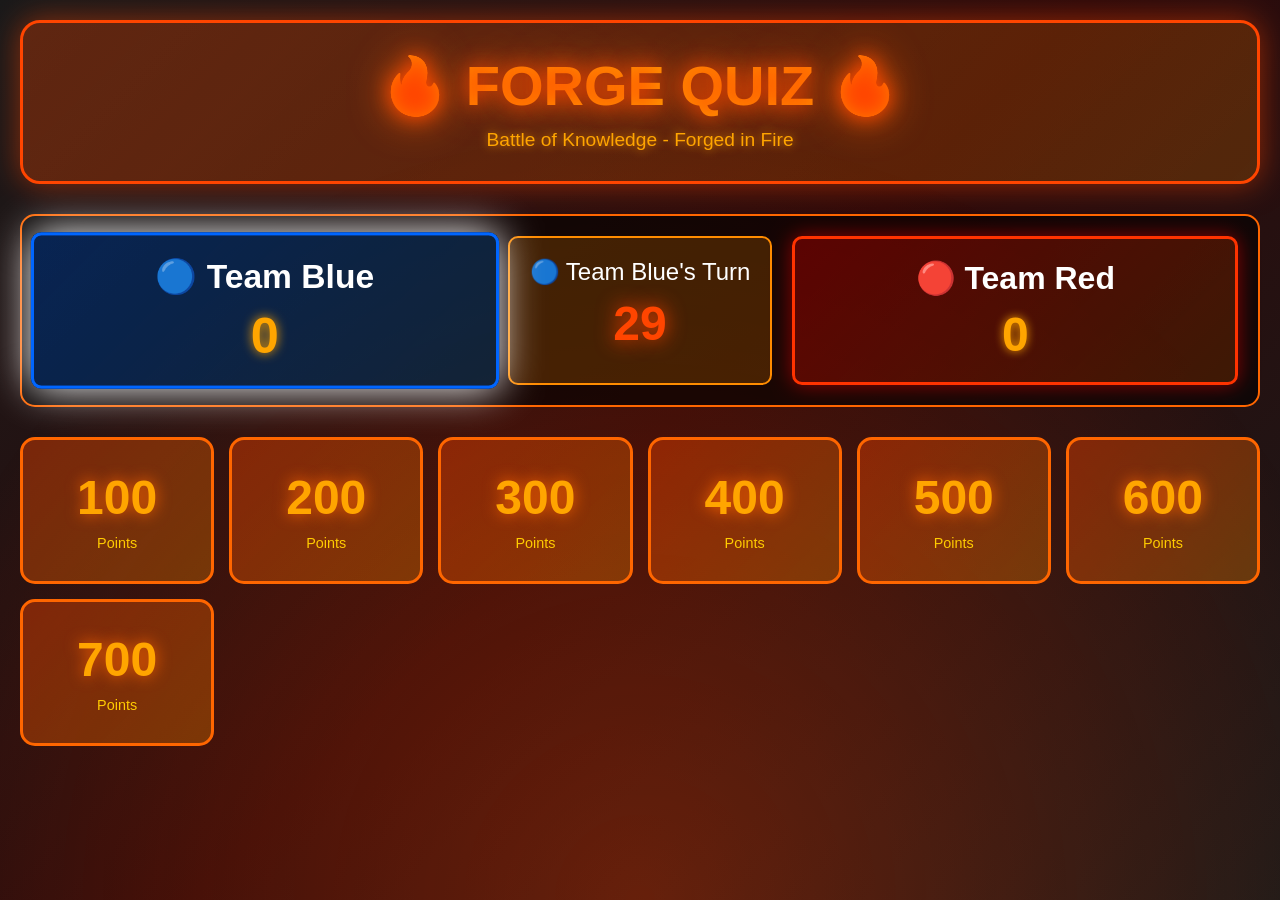
<file: forge-quiz.html>
<!DOCTYPE html>
<html lang="en">
<head>
    <meta charset="UTF-8">
    <meta name="viewport" content="width=device-width, initial-scale=1.0">
    <title>🔥 Forge Quiz - Battle of Knowledge</title>
    <style>
        * {
            margin: 0;
            padding: 0;
            box-sizing: border-box;
        }

        body {
            font-family: 'Arial Black', Arial, sans-serif;
            background: linear-gradient(135deg, #1a1a1a 0%, #2d0a0a 50%, #1a1a1a 100%);
            color: #fff;
            min-height: 100vh;
            padding: 20px;
            overflow-x: hidden;
        }

        /* Fire Animation Background */
        @keyframes flicker {
            0%, 100% { opacity: 1; transform: scale(1); }
            50% { opacity: 0.8; transform: scale(1.05); }
        }

        .fire-bg {
            position: fixed;
            top: 0;
            left: 0;
            width: 100%;
            height: 100%;
            background: radial-gradient(circle at 50% 100%, rgba(255, 69, 0, 0.3) 0%, transparent 70%);
            pointer-events: none;
            z-index: 0;
            animation: flicker 3s ease-in-out infinite;
        }

        .container {
            max-width: 1400px;
            margin: 0 auto;
            position: relative;
            z-index: 1;
        }

        /* Header */
        .header {
            text-align: center;
            margin-bottom: 30px;
            padding: 30px;
            background: linear-gradient(135deg, rgba(255, 69, 0, 0.3), rgba(255, 140, 0, 0.2));
            border-radius: 20px;
            border: 3px solid #ff4500;
            box-shadow: 0 0 30px rgba(255, 69, 0, 0.5);
        }

        .title {
            font-size: 3.5rem;
            text-shadow: 0 0 20px #ff4500, 0 0 40px #ff6600;
            margin-bottom: 10px;
            background: linear-gradient(45deg, #ff4500, #ffa500, #ff4500);
            -webkit-background-clip: text;
            -webkit-text-fill-color: transparent;
            background-clip: text;
            animation: flicker 2s ease-in-out infinite;
        }

        .subtitle {
            font-size: 1.2rem;
            color: #ffa500;
            text-shadow: 0 0 10px rgba(255, 165, 0, 0.8);
        }

        /* Game Status */
        .game-status {
            display: grid;
            grid-template-columns: 1fr auto 1fr;
            gap: 20px;
            margin-bottom: 30px;
            padding: 20px;
            background: rgba(0, 0, 0, 0.6);
            border-radius: 15px;
            border: 2px solid #ff6600;
        }

        .team-score {
            text-align: center;
            padding: 20px;
            border-radius: 10px;
            border: 3px solid;
        }

        .team-blue {
            background: linear-gradient(135deg, rgba(0, 100, 255, 0.3), rgba(0, 150, 255, 0.2));
            border-color: #0066ff;
            box-shadow: 0 0 20px rgba(0, 100, 255, 0.5);
        }

        .team-red {
            background: linear-gradient(135deg, rgba(255, 0, 0, 0.3), rgba(255, 100, 0, 0.2));
            border-color: #ff3300;
            box-shadow: 0 0 20px rgba(255, 0, 0, 0.5);
        }

        .team-score.active {
            transform: scale(1.05);
            box-shadow: 0 0 40px currentColor;
        }

        .team-name {
            font-size: 2rem;
            font-weight: bold;
            margin-bottom: 10px;
        }

        .team-points {
            font-size: 3rem;
            font-weight: bold;
            color: #ffa500;
            text-shadow: 0 0 10px currentColor;
        }

        .turn-indicator {
            text-align: center;
            padding: 20px;
            background: rgba(255, 140, 0, 0.2);
            border-radius: 10px;
            border: 2px solid #ff8c00;
        }

        .current-turn {
            font-size: 1.5rem;
            margin-bottom: 10px;
        }

        .timer {
            font-size: 3rem;
            font-weight: bold;
            color: #ff4500;
            text-shadow: 0 0 20px #ff4500;
            animation: pulse 1s ease-in-out infinite;
        }

        @keyframes pulse {
            0%, 100% { transform: scale(1); }
            50% { transform: scale(1.1); }
        }

        /* Question Board */
        .question-board {
            display: grid;
            grid-template-columns: repeat(auto-fit, minmax(180px, 1fr));
            gap: 15px;
            margin-bottom: 30px;
        }

        .question-card {
            background: linear-gradient(135deg, rgba(255, 69, 0, 0.4), rgba(255, 140, 0, 0.3));
            border: 3px solid #ff6600;
            border-radius: 15px;
            padding: 30px;
            text-align: center;
            cursor: pointer;
            transition: all 0.3s ease;
            position: relative;
            overflow: hidden;
        }

        .question-card:hover:not(.answered) {
            transform: translateY(-10px) scale(1.05);
            box-shadow: 0 10px 40px rgba(255, 69, 0, 0.7);
            border-color: #ff4500;
        }

        .question-card.answered {
            background: rgba(50, 50, 50, 0.5);
            border-color: #666;
            cursor: not-allowed;
            opacity: 0.5;
        }

        .question-points {
            font-size: 3rem;
            font-weight: bold;
            color: #ffa500;
            text-shadow: 0 0 15px #ff6600;
        }

        .question-label {
            font-size: 0.9rem;
            color: #ffcc00;
            margin-top: 10px;
        }

        /* Question Modal */
        .modal {
            display: none;
            position: fixed;
            top: 0;
            left: 0;
            width: 100%;
            height: 100%;
            background: rgba(0, 0, 0, 0.9);
            z-index: 1000;
            justify-content: center;
            align-items: center;
        }

        .modal.active {
            display: flex;
        }

        .modal-content {
            background: linear-gradient(135deg, #2d0a0a 0%, #1a1a1a 100%);
            border: 4px solid #ff4500;
            border-radius: 20px;
            padding: 40px;
            max-width: 800px;
            width: 90%;
            box-shadow: 0 0 50px rgba(255, 69, 0, 0.8);
            position: relative;
        }

        .question-display {
            font-size: 2rem;
            text-align: center;
            margin-bottom: 30px;
            color: #ffa500;
            text-shadow: 0 0 15px rgba(255, 165, 0, 0.8);
            line-height: 1.5;
        }

        .answer-input {
            width: 100%;
            padding: 20px;
            font-size: 1.5rem;
            background: rgba(255, 255, 255, 0.1);
            border: 3px solid #ff6600;
            border-radius: 10px;
            color: #fff;
            text-align: center;
            margin-bottom: 20px;
        }

        .answer-input:focus {
            outline: none;
            border-color: #ff4500;
            box-shadow: 0 0 20px rgba(255, 69, 0, 0.5);
        }

        .submit-btn {
            width: 100%;
            padding: 20px;
            font-size: 1.5rem;
            font-weight: bold;
            background: linear-gradient(135deg, #ff4500, #ff8c00);
            border: none;
            border-radius: 10px;
            color: #fff;
            cursor: pointer;
            transition: all 0.3s ease;
            text-shadow: 0 2px 4px rgba(0, 0, 0, 0.5);
        }

        .submit-btn:hover {
            transform: scale(1.05);
            box-shadow: 0 0 30px rgba(255, 69, 0, 0.8);
        }

        .close-modal {
            position: absolute;
            top: 15px;
            right: 15px;
            font-size: 2rem;
            color: #ff4500;
            cursor: pointer;
            background: none;
            border: none;
            width: 40px;
            height: 40px;
            line-height: 40px;
            text-align: center;
        }

        /* Feedback */
        .feedback {
            display: none;
            text-align: center;
            padding: 20px;
            margin-top: 20px;
            border-radius: 10px;
            font-size: 1.5rem;
            font-weight: bold;
        }

        .feedback.correct {
            background: rgba(0, 255, 0, 0.2);
            border: 3px solid #00ff00;
            color: #00ff00;
            display: block;
        }

        .feedback.incorrect {
            background: rgba(255, 0, 0, 0.2);
            border: 3px solid #ff0000;
            color: #ff0000;
            display: block;
        }

        /* Game Over */
        .game-over {
            display: none;
            text-align: center;
            padding: 50px;
            background: linear-gradient(135deg, rgba(255, 69, 0, 0.5), rgba(255, 140, 0, 0.3));
            border: 4px solid #ff4500;
            border-radius: 20px;
            box-shadow: 0 0 50px rgba(255, 69, 0, 0.8);
        }

        .game-over.active {
            display: block;
        }

        .winner-text {
            font-size: 3rem;
            margin-bottom: 20px;
            text-shadow: 0 0 20px currentColor;
        }

        .final-score {
            font-size: 2rem;
            margin-bottom: 30px;
            color: #ffa500;
        }

        .restart-btn {
            padding: 20px 40px;
            font-size: 1.5rem;
            font-weight: bold;
            background: linear-gradient(135deg, #ff4500, #ff8c00);
            border: none;
            border-radius: 10px;
            color: #fff;
            cursor: pointer;
            transition: all 0.3s ease;
        }

        .restart-btn:hover {
            transform: scale(1.1);
            box-shadow: 0 0 30px rgba(255, 69, 0, 0.8);
        }

        /* Responsive */
        @media (max-width: 768px) {
            .title {
                font-size: 2rem;
            }

            .game-status {
                grid-template-columns: 1fr;
            }

            .question-board {
                grid-template-columns: repeat(auto-fit, minmax(120px, 1fr));
            }

            .question-points {
                font-size: 2rem;
            }

            .modal-content {
                padding: 20px;
            }

            .question-display {
                font-size: 1.5rem;
            }
        }
    </style>
</head>
<body>
    <div class="fire-bg"></div>
    
    <div class="container">
        <!-- Header -->
        <div class="header">
            <h1 class="title">🔥 FORGE QUIZ 🔥</h1>
            <p class="subtitle">Battle of Knowledge - Forged in Fire</p>
        </div>

        <!-- Game Status -->
        <div class="game-status">
            <div class="team-score team-blue" id="team-blue-score">
                <div class="team-name">🔵 Team Blue</div>
                <div class="team-points" id="blue-points">0</div>
            </div>

            <div class="turn-indicator">
                <div class="current-turn" id="current-turn">Team Blue's Turn</div>
                <div class="timer" id="timer">30</div>
            </div>

            <div class="team-score team-red" id="team-red-score">
                <div class="team-name">🔴 Team Red</div>
                <div class="team-points" id="red-points">0</div>
            </div>
        </div>

        <!-- Question Board -->
        <div class="question-board" id="question-board"></div>

        <!-- Game Over -->
        <div class="game-over" id="game-over">
            <div class="winner-text" id="winner-text"></div>
            <div class="final-score" id="final-score"></div>
            <button class="restart-btn" onclick="restartGame()">🔥 Play Again 🔥</button>
        </div>
    </div>

    <!-- Question Modal -->
    <div class="modal" id="question-modal">
        <div class="modal-content">
            <button class="close-modal" onclick="closeModal()">×</button>
            <div class="question-display" id="question-text"></div>
            <input type="text" class="answer-input" id="answer-input" placeholder="Type your answer here..." autocomplete="off">
            <button class="submit-btn" onclick="checkAnswer()">🔥 Submit Answer 🔥</button>
            <div class="feedback" id="feedback"></div>
        </div>
    </div>

    <script>
        // Game State
        const gameState = {
            currentTeam: 'blue',
            blueScore: 0,
            redScore: 0,
            answeredQuestions: new Set(),
            currentQuestion: null,
            timerInterval: null,
            timeRemaining: 30
        };

        // Questions (all related to "forged" theme)
        const questions = [
            {
                id: 1,
                points: 100,
                question: "What does 'forged' mean in metalworking?",
                answer: ["shaped", "formed", "hammered", "created"],
                correctAnswer: "Shaped or formed metal by heating and hammering"
            },
            {
                id: 2,
                points: 200,
                question: "Complete the phrase: 'A friendship forged in...'",
                answer: ["fire", "battle", "hardship", "adversity"],
                correctAnswer: "Fire (or battle/adversity)"
            },
            {
                id: 3,
                points: 300,
                question: "What is a famous TV show about bladesmiths who forge weapons?",
                answer: ["forged in fire", "forged", "fire"],
                correctAnswer: "Forged in Fire"
            },
            {
                id: 4,
                points: 400,
                question: "In metalworking, what temperature range is steel typically forged at? (in Fahrenheit, just the number)",
                answer: ["2000", "2100", "2200", "2300", "2400"],
                correctAnswer: "2000-2400°F"
            },
            {
                id: 5,
                points: 500,
                question: "What does it mean when someone 'forges ahead'?",
                answer: ["continues", "moves forward", "persists", "advances", "pushes forward"],
                correctAnswer: "To move forward or continue despite difficulties"
            },
            {
                id: 6,
                points: 600,
                question: "What crime involves creating a forged document?",
                answer: ["forgery", "counterfeiting", "fraud"],
                correctAnswer: "Forgery"
            },
            {
                id: 7,
                points: 700,
                question: "In the Lord of the Rings, where was the One Ring forged?",
                answer: ["mount doom", "mordor", "doom"],
                correctAnswer: "Mount Doom (in Mordor)"
            }
        ];

        // Initialize Game
        function initGame() {
            renderQuestionBoard();
            updateDisplay();
            startTimer();
        }

        // Render Question Board
        function renderQuestionBoard() {
            const board = document.getElementById('question-board');
            board.innerHTML = '';
            
            questions.forEach(q => {
                const card = document.createElement('div');
                card.className = 'question-card';
                card.id = `question-${q.id}`;
                
                if (gameState.answeredQuestions.has(q.id)) {
                    card.classList.add('answered');
                }
                
                card.innerHTML = `
                    <div class="question-points">${q.points}</div>
                    <div class="question-label">Points</div>
                `;
                
                if (!gameState.answeredQuestions.has(q.id)) {
                    card.onclick = () => openQuestion(q.id);
                }
                
                board.appendChild(card);
            });
        }

        // Open Question
        function openQuestion(questionId) {
            const question = questions.find(q => q.id === questionId);
            if (!question) return;
            
            gameState.currentQuestion = question;
            
            document.getElementById('question-text').textContent = question.question;
            document.getElementById('answer-input').value = '';
            document.getElementById('feedback').style.display = 'none';
            document.getElementById('feedback').className = 'feedback';
            document.getElementById('question-modal').classList.add('active');
            document.getElementById('answer-input').focus();
            
            // Pause main timer
            if (gameState.timerInterval) {
                clearInterval(gameState.timerInterval);
            }
            
            // Start question timer
            gameState.timeRemaining = 30;
            updateTimer();
            gameState.timerInterval = setInterval(() => {
                gameState.timeRemaining--;
                updateTimer();
                
                if (gameState.timeRemaining <= 0) {
                    clearInterval(gameState.timerInterval);
                    handleWrongAnswer();
                }
            }, 1000);
        }

        // Check Answer
        function checkAnswer() {
            const userAnswer = document.getElementById('answer-input').value.toLowerCase().trim();
            const question = gameState.currentQuestion;
            
            if (!userAnswer) return;
            
            // Check if answer is correct
            const isCorrect = question.answer.some(ans => 
                userAnswer.includes(ans.toLowerCase())
            );
            
            clearInterval(gameState.timerInterval);
            
            if (isCorrect) {
                handleCorrectAnswer();
            } else {
                handleWrongAnswer();
            }
        }

        // Handle Correct Answer
        function handleCorrectAnswer() {
            const question = gameState.currentQuestion;
            
            // Add points to current team
            if (gameState.currentTeam === 'blue') {
                gameState.blueScore += question.points;
            } else {
                gameState.redScore += question.points;
            }
            
            // Mark question as answered
            gameState.answeredQuestions.add(question.id);
            
            // Show feedback
            const feedback = document.getElementById('feedback');
            feedback.textContent = `🔥 CORRECT! +${question.points} points! 🔥`;
            feedback.className = 'feedback correct';
            
            setTimeout(() => {
                closeModal();
                
                // Check if game is over
                if (gameState.answeredQuestions.size === questions.length) {
                    endGame();
                } else {
                    // Same team continues
                    startTimer();
                }
            }, 2000);
            
            updateDisplay();
            renderQuestionBoard();
        }

        // Handle Wrong Answer
        function handleWrongAnswer() {
            const question = gameState.currentQuestion;
            
            // Show feedback
            const feedback = document.getElementById('feedback');
            feedback.textContent = `❌ WRONG! Correct answer: ${question.correctAnswer}`;
            feedback.className = 'feedback incorrect';
            
            setTimeout(() => {
                closeModal();
                
                // Switch teams
                gameState.currentTeam = gameState.currentTeam === 'blue' ? 'red' : 'blue';
                
                // Check if game is over
                if (gameState.answeredQuestions.size === questions.length) {
                    endGame();
                } else {
                    startTimer();
                }
            }, 3000);
            
            updateDisplay();
        }

        // Close Modal
        function closeModal() {
            document.getElementById('question-modal').classList.remove('active');
            if (gameState.timerInterval) {
                clearInterval(gameState.timerInterval);
            }
        }

        // Start Timer
        function startTimer() {
            if (gameState.timerInterval) {
                clearInterval(gameState.timerInterval);
            }
            
            gameState.timeRemaining = 30;
            updateTimer();
            
            gameState.timerInterval = setInterval(() => {
                gameState.timeRemaining--;
                updateTimer();
                
                if (gameState.timeRemaining <= 0) {
                    clearInterval(gameState.timerInterval);
                    // Switch teams on timeout
                    gameState.currentTeam = gameState.currentTeam === 'blue' ? 'red' : 'blue';
                    updateDisplay();
                    startTimer();
                }
            }, 1000);
        }

        // Update Timer Display
        function updateTimer() {
            document.getElementById('timer').textContent = gameState.timeRemaining;
        }

        // Update Display
        function updateDisplay() {
            document.getElementById('blue-points').textContent = gameState.blueScore;
            document.getElementById('red-points').textContent = gameState.redScore;
            
            const turnText = gameState.currentTeam === 'blue' ? "🔵 Team Blue's Turn" : "🔴 Team Red's Turn";
            document.getElementById('current-turn').textContent = turnText;
            
            // Highlight active team
            const blueTeam = document.getElementById('team-blue-score');
            const redTeam = document.getElementById('team-red-score');
            
            if (gameState.currentTeam === 'blue') {
                blueTeam.classList.add('active');
                redTeam.classList.remove('active');
            } else {
                redTeam.classList.add('active');
                blueTeam.classList.remove('active');
            }
        }

        // End Game
        function endGame() {
            clearInterval(gameState.timerInterval);
            
            const gameOver = document.getElementById('game-over');
            const winnerText = document.getElementById('winner-text');
            const finalScore = document.getElementById('final-score');
            
            if (gameState.blueScore > gameState.redScore) {
                winnerText.textContent = "🔵 TEAM BLUE WINS! 🔵";
                winnerText.style.color = "#0066ff";
            } else if (gameState.redScore > gameState.blueScore) {
                winnerText.textContent = "🔴 TEAM RED WINS! 🔴";
                winnerText.style.color = "#ff3300";
            } else {
                winnerText.textContent = "🤝 IT'S A TIE! 🤝";
                winnerText.style.color = "#ffa500";
            }
            
            finalScore.textContent = `Final Score - Blue: ${gameState.blueScore} | Red: ${gameState.redScore}`;
            
            gameOver.classList.add('active');
            document.getElementById('question-board').style.display = 'none';
        }

        // Restart Game
        function restartGame() {
            gameState.currentTeam = 'blue';
            gameState.blueScore = 0;
            gameState.redScore = 0;
            gameState.answeredQuestions.clear();
            gameState.currentQuestion = null;
            gameState.timeRemaining = 30;
            
            document.getElementById('game-over').classList.remove('active');
            document.getElementById('question-board').style.display = 'grid';
            
            initGame();
        }

        // Handle Enter key in answer input
        document.addEventListener('DOMContentLoaded', () => {
            document.getElementById('answer-input').addEventListener('keypress', (e) => {
                if (e.key === 'Enter') {
                    checkAnswer();
                }
            });
        });

        // Initialize game on load
        initGame();
    </script>
</body>
</html>
</file>
